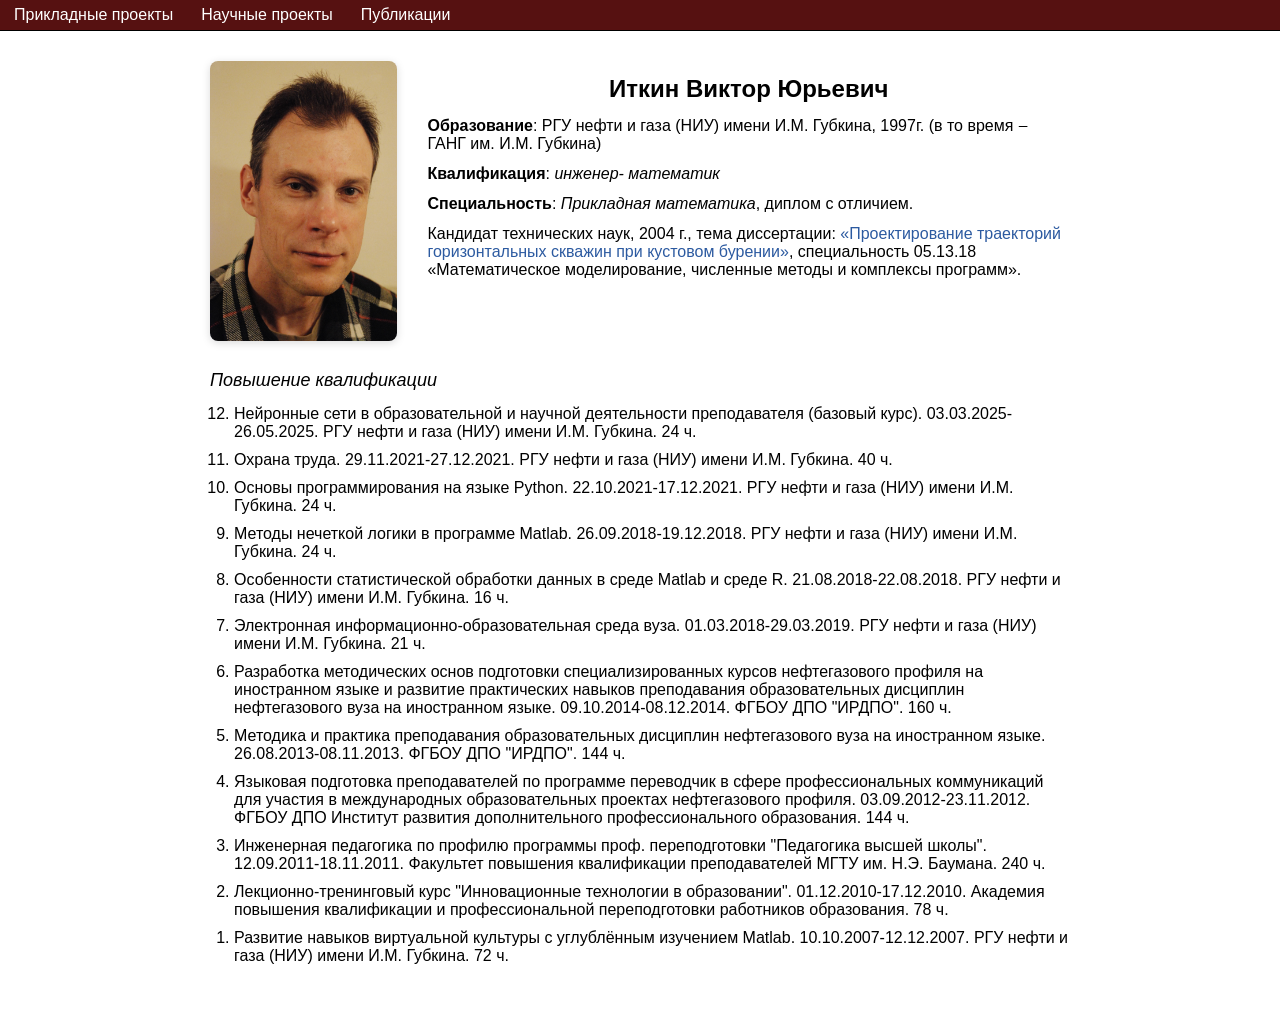
<file: index.html>
<!DOCTYPE html>
<html lang="ru">
<head>
  <meta charset="UTF-8">
  <meta name="viewport" content="width=device-width, initial-scale=1.0">
  <title>Иткин Виктор Юрьевич</title>
  <link rel="stylesheet" href="/site_style.css">
</head>
<body>
  
  <nav class="topbar" id="menu"></nav>
  <script type="module" src="/menu.js"></script>
    
  <div class="center_container">
    <img class="photo" src="/images/Иткин 2021.JPG" alt="Фото Виктора Иткина">

    <div>
      <h1>Иткин Виктор Юрьевич</h1>
      <p><b>Образование</b>:  РГУ  нефти  и  газа  (НИУ)  имени  И.М. 
        Губкина,  1997г.  (в  то  время  ‒  ГАНГ  им.  И.М.  Губкина)</p> 
        <p><b>Квалификация</b>:  <i>инженер- математик</i></p>
        <p><b>Специальность</b>:  <i>Прикладная математика</i>, диплом с отличием.</p>
        <p>Кандидат  технических  наук,  2004  г.,  тема  диссертации: 
        <a href="/source/Диссертация Иткин В.Ю. 15 05 2004.pdf" 
           target="_blank" rel="noopener noreferrer">
            «Проектирование  траекторий  горизонтальных  скважин при  кустовом  бурении»</a>,
            специальность  05.13.18 
        «Математическое  моделирование,  численные  методы  и 
        комплексы программ».</p>
    </div>
  </div>

  <div class="vertical_container">
    <h2>Повышение квалификации</h2>
    <ol class="publist" reversed>
        <li>Нейронные сети в образовательной и научной деятельности преподавателя (базовый курс). 03.03.2025-26.05.2025. 
            РГУ нефти и газа (НИУ) имени И.М. Губкина. 24 ч.</li>
        <li>Охрана труда. 29.11.2021-27.12.2021. РГУ нефти и газа (НИУ) имени И.М. Губкина. 40 ч.</li>
        <li>Основы программирования на языке Python. 22.10.2021-17.12.2021. РГУ нефти и газа (НИУ) имени И.М. Губкина. 24 ч.</li>   
        <li>Методы нечеткой логики в программе Matlab. 26.09.2018-19.12.2018. РГУ нефти и газа (НИУ) имени И.М. Губкина. 24 ч.</li>
        <li>Особенности статистической обработки данных в среде Matlab и среде R. 21.08.2018-22.08.2018. 
            РГУ нефти и газа (НИУ) имени И.М. Губкина. 16 ч.</li>
        <li>Электронная информационно-образовательная среда вуза. 01.03.2018-29.03.2019. 
            РГУ нефти и газа (НИУ) имени И.М. Губкина. 21 ч.</li>
        <li>Разработка методических основ подготовки специализированных курсов нефтегазового профиля на иностранном языке 
            и развитие практических навыков преподавания образовательных дисциплин нефтегазового вуза на иностранном языке. 
            09.10.2014-08.12.2014. ФГБОУ ДПО "ИРДПО". 160 ч.</li>
        <li>Методика и практика преподавания образовательных дисциплин нефтегазового вуза на иностранном языке. 
            26.08.2013-08.11.2013. ФГБОУ ДПО "ИРДПО". 144 ч.</li>
        <li>Языковая подготовка преподавателей по программе переводчик в сфере профессиональных коммуникаций для участия 
            в международных образовательных проектах нефтегазового профиля. 03.09.2012-23.11.2012. 
            ФГБОУ ДПО Институт развития дополнительного профессионального образования. 144 ч.</li>
        <li>Инженерная педагогика по профилю программы проф. переподготовки "Педагогика высшей школы". 
            12.09.2011-18.11.2011. Факультет повышения квалификации преподавателей МГТУ им. Н.Э. Баумана. 240 ч.</li>
        <li>Лекционно-тренинговый курс "Инновационные технологии в образовании". 01.12.2010-17.12.2010. 
            Академия повышения квалификации и профессиональной переподготовки работников образования. 78 ч.</li>
        <li>Развитие навыков виртуальной культуры с углублённым изучением Matlab. 10.10.2007-12.12.2007. 
            РГУ нефти и газа (НИУ) имени И.М. Губкина. 72 ч.</li>
    </ol>
  </div>
</body>
</html>
</file>
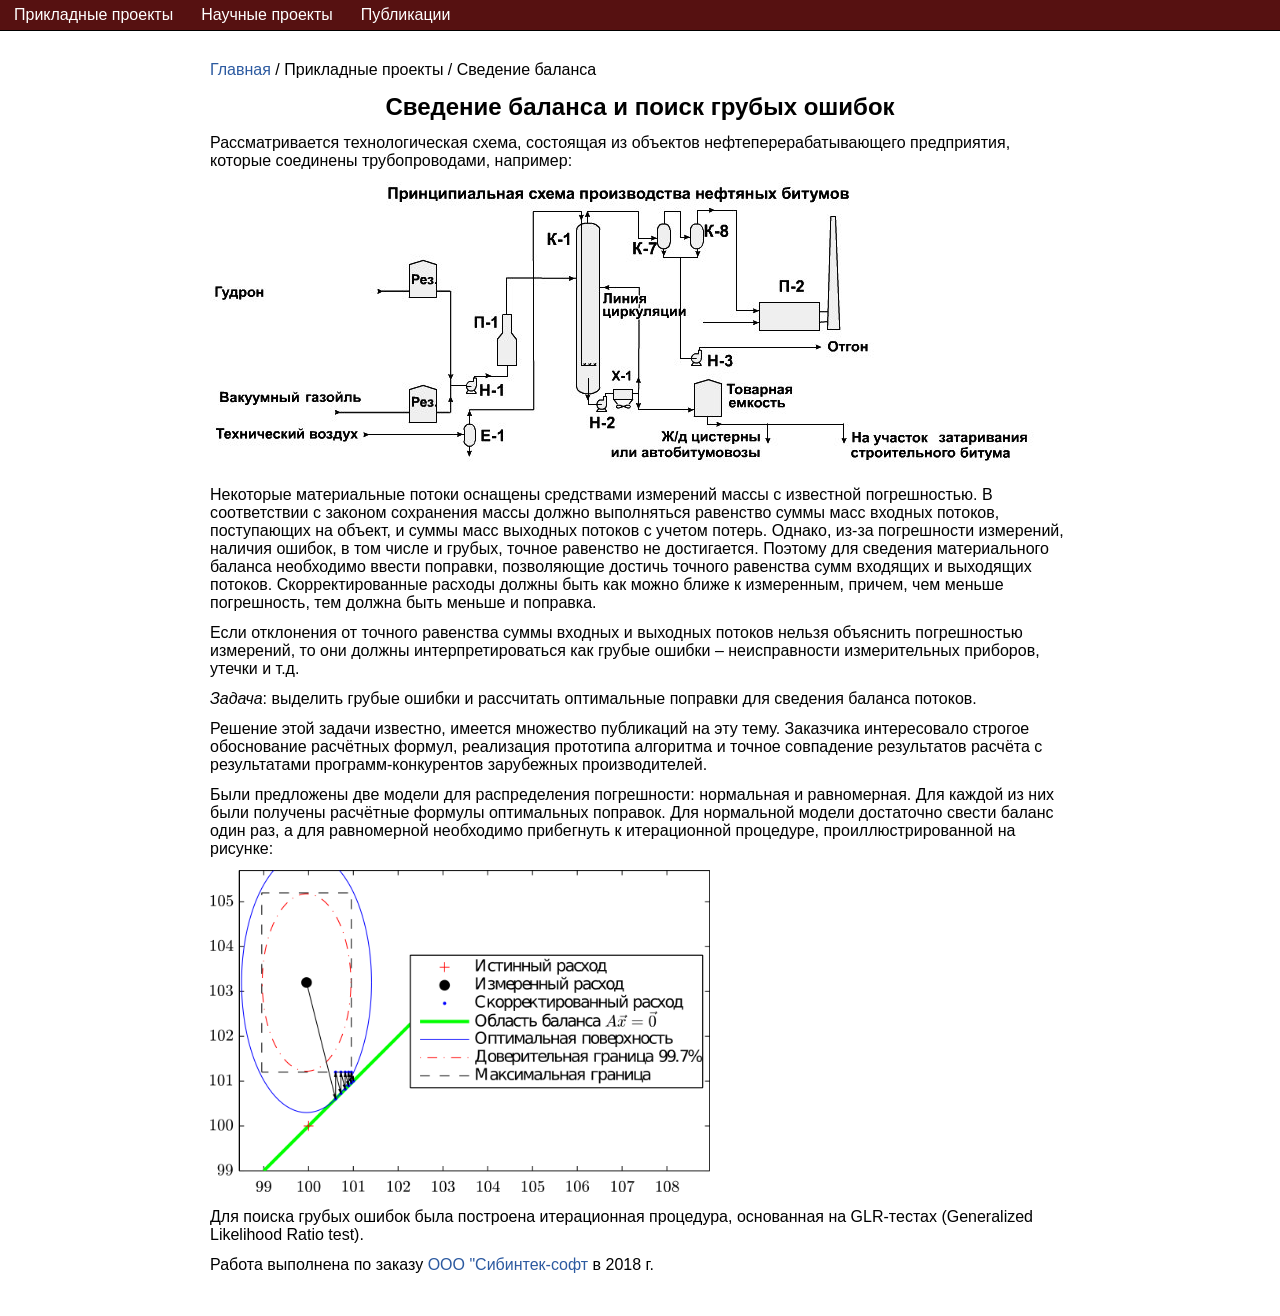
<file: site/balance.html>
<!DOCTYPE html>
<html lang="ru">
<head>
  <meta charset="UTF-8">
  <meta name="viewport" content="width=device-width, initial-scale=1.0">
  <title>Иткин Виктор Юрьевич</title>
  <link rel="stylesheet" href="/site_style.css">
</head>
<body>

  <nav class="topbar" id="menu"></nav>
  <script type="module" src="/menu.js"></script>

  <div class="center_container">
  <div>
    <a href="/index.html" class="site-name">Главная</a> / Прикладные проекты / Сведение баланса

    <h1>Сведение баланса и поиск грубых ошибок</h1>
    
    <p>Рассматривается технологическая схема, состоящая из объектов нефтеперерабатывающего предприятия, 
    которые соединены трубопроводами, например:</p>

    <img src="/images/Shema proizvodstva bituma.jpg" alt="Пример схемы потоков">

    <p>Некоторые материальные потоки оснащены средствами измерений массы с известной погрешностью.
    В соответствии с законом сохранения массы должно выполняться равенство суммы масс
    входных потоков, поступающих на объект, и суммы масс выходных потоков с учетом потерь.
    Однако, из-за погрешности измерений, наличия ошибок, в том числе и грубых, точное равенство не достигается. 
    Поэтому для сведения материального баланса необходимо ввести
    поправки, позволяющие достичь точного равенства сумм входящих и выходящих потоков.
    Скорректированные расходы должны быть как можно ближе к измеренным, причем, чем
    меньше погрешность, тем должна быть меньше и поправка.</p>

    <p>Если отклонения от точного равенства суммы входных и выходных потоков нельзя объяснить погрешностью измерений, 
    то они должны интерпретироваться как грубые ошибки – неисправности измерительных приборов, утечки и т.д.</p> 

    <p><i>Задача</i>: выделить грубые ошибки и рассчитать оптимальные поправки для сведения баланса потоков.</p>

    <p>Решение этой задачи известно, имеется множество публикаций на эту тему. Заказчика интересовало строгое обоснование 
        расчётных формул, реализация прототипа алгоритма и точное совпадение результатов расчёта с результатами 
        программ-конкурентов зарубежных производителей.</p>
    <p>Были предложены две модели для распределения погрешности: нормальная и равномерная. Для каждой из них 
        были получены расчётные формулы оптимальных поправок. Для нормальной модели достаточно свести баланс один раз, 
        а для равномерной необходимо прибегнуть к итерационной процедуре, проиллюстрированной на рисунке:</p>
    <img class="big_image" src="/images/fig_big_leak.png">
    <p>Для поиска грубых ошибок была построена итерационная процедура, основанная на GLR-тестах (Generalized
    Likelihood Ratio test).</p>
    <p>Работа выполнена по заказу <a href="https://sibintek-soft.ru/" target="_blank" rel="noopener noreferrer">
        ООО "Сибинтек-софт</a> в 2018 г.</p>
  </div>
  </div>
</body>
</html>
</file>
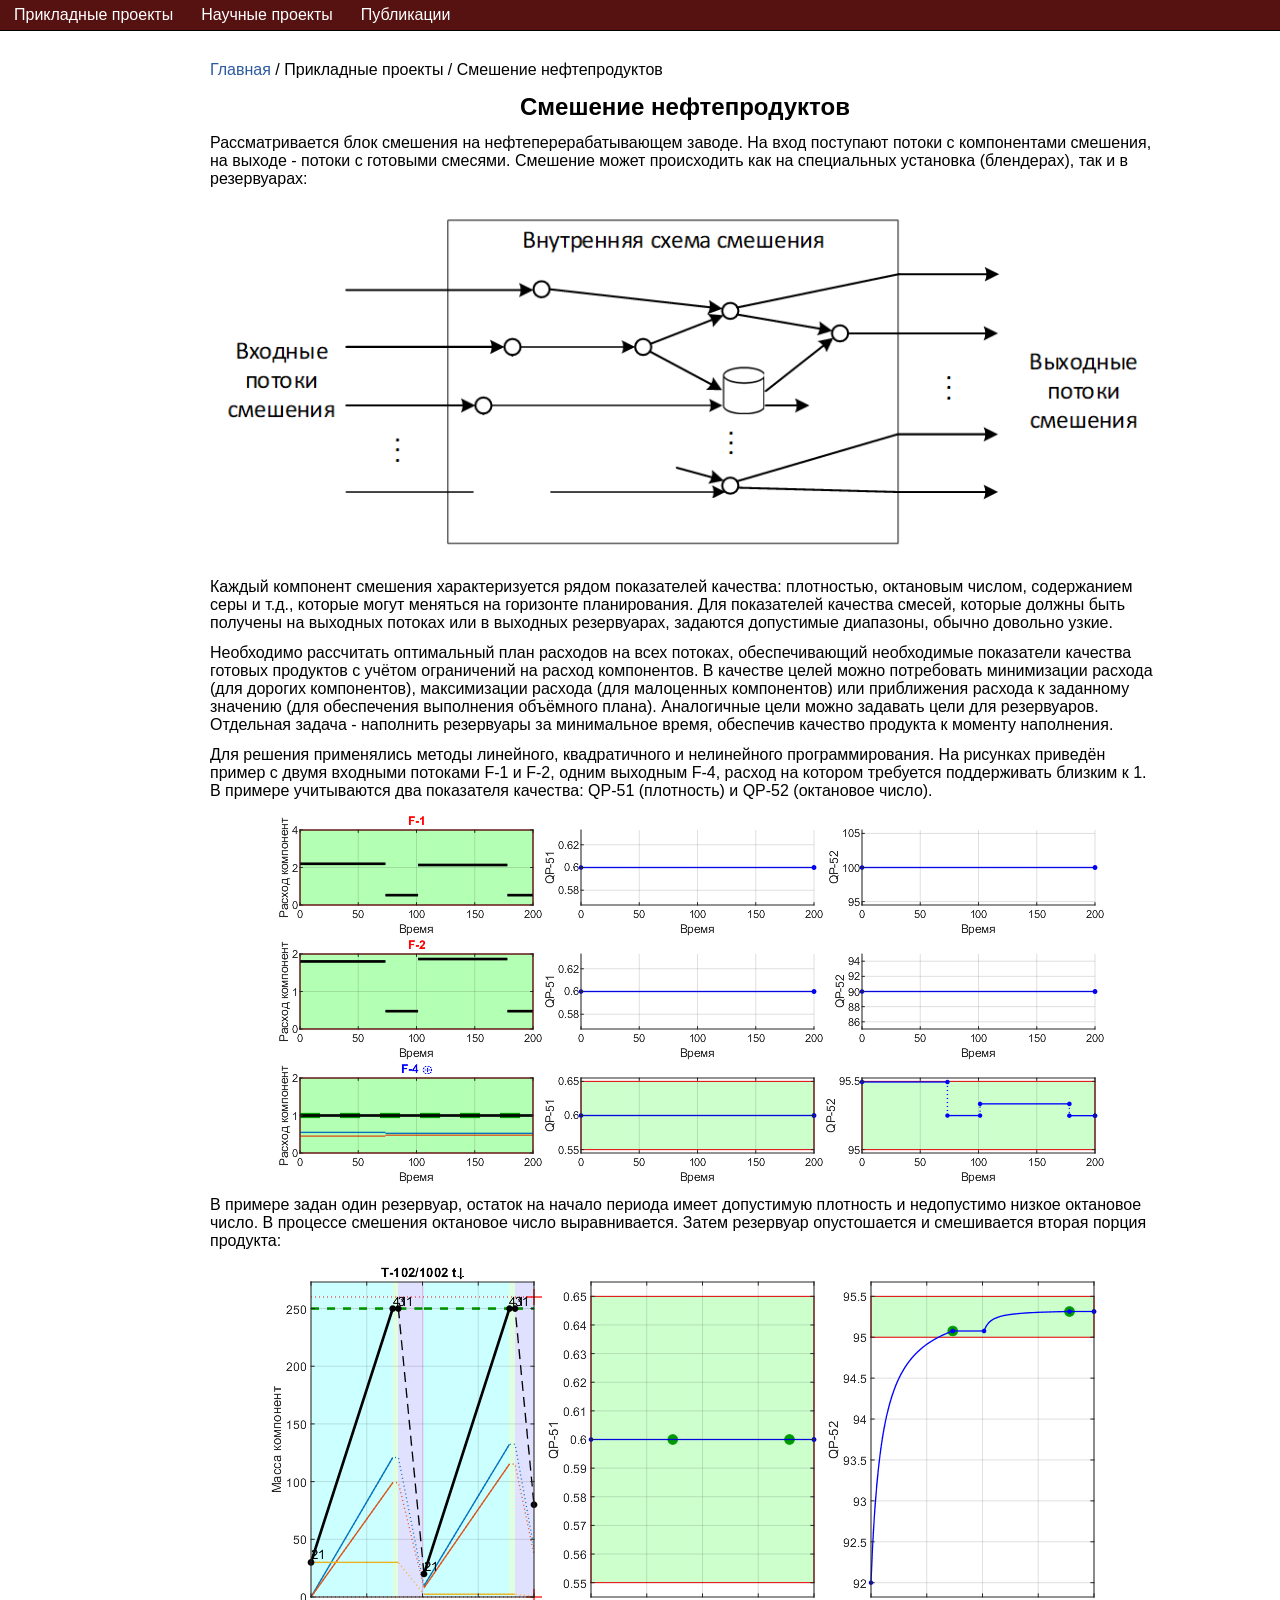
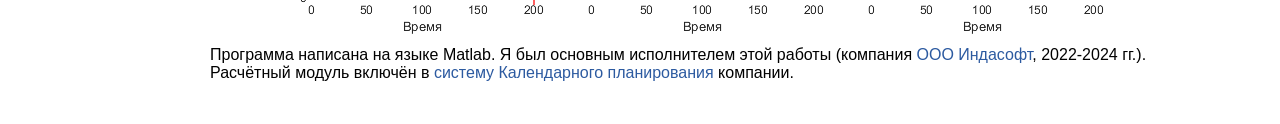
<file: site/blending_solver.html>
<!DOCTYPE html>
<html lang="ru">
<head>
  <meta charset="UTF-8">
  <meta name="viewport" content="width=device-width, initial-scale=1.0">
  <title>Иткин Виктор Юрьевич</title>
  <link rel="stylesheet" href="/site_style.css">
</head>
<body>

  <nav class="topbar" id="menu"></nav>
  <script type="module" src="/menu.js"></script>

  <div class="center_container">
  <div>
    <a href="/index.html" class="site-name">Главная</a> / Прикладные проекты / Смешение нефтепродуктов

    <h1>Смешение нефтепродуктов</h1>

    <p>Рассматривается блок смешения на нефтеперерабатывающем заводе. На вход поступают потоки с компонентами смешения,
        на выходе - потоки с готовыми смесями. Смешение может происходить как на специальных установка (блендерах), так и 
        в резервуарах:</p>
    <img class="image" src="/images/blending_scheme.png" alt="Схема смешения">
    <p>Каждый компонент смешения характеризуется рядом показателей качества: плотностью, октановым числом, 
        содержанием серы и т.д., которые могут меняться на горизонте планирования. 
        Для показателей качества смесей, которые должны быть получены на выходных потоках или 
        в выходных резервуарах, задаются допустимые диапазоны, обычно довольно узкие.</p>
    <p>Необходимо рассчитать оптимальный план расходов на всех потоках, обеспечивающий необходимые показатели качества 
        готовых продуктов с учётом ограничений на расход компонентов. В качестве целей можно потребовать минимизации 
        расхода (для дорогих компонентов), максимизации расхода (для малоценных компонентов) или приближения расхода к 
        заданному значению (для обеспечения выполнения объёмного плана). Аналогичные цели можно задавать цели для 
        резервуаров. Отдельная задача - наполнить резервуары за минимальное время, обеспечив качество продукта 
        к моменту наполнения.</p>
    <p>Для решения применялись методы линейного, квадратичного и нелинейного программирования. На рисунках приведён пример 
        с двумя входными потоками F-1 и F-2, одним выходным F-4, расход на котором требуется поддерживать близким к 1. 
        В примере учитываются два показателя качества: QP-51 (плотность) и QP-52 (октановое число).</p>
    <img class="image" src="/images/blending_flows.png" alt="Потоки смешения">    
    <p>В примере задан один резервуар, остаток на начало периода имеет допустимую плотность и недопустимо низкое 
        октановое число. В процессе смешения октановое число выравнивается. Затем резервуар опустошается и смешивается 
        вторая порция продукта:</p>
    <img class="image" src="/images/blending_tank.png" alt="Резервуар смешения">
    <p>Программа написана на языке Matlab. Я был основным исполнителем этой работы (компания 
        <a href="https://indusoft.ru" target="_blank" rel="noopener noreferrer">ООО Индасофт</a>, 2022-2024 гг.).
        Расчётный модуль включён в 
        <a href="https://indusoft.ru/products/prikladnye-tsifrovye-servisy-i-ds/tsifrovoy-servis-i-ds-ps-kalendarnoe-planirovanie/" 
        target="_blank" rel="noopener noreferrer">систему Календарного планирования</a> компании.</p>
    </div>
  </div>
  </div>
</body>
</html>
</file>
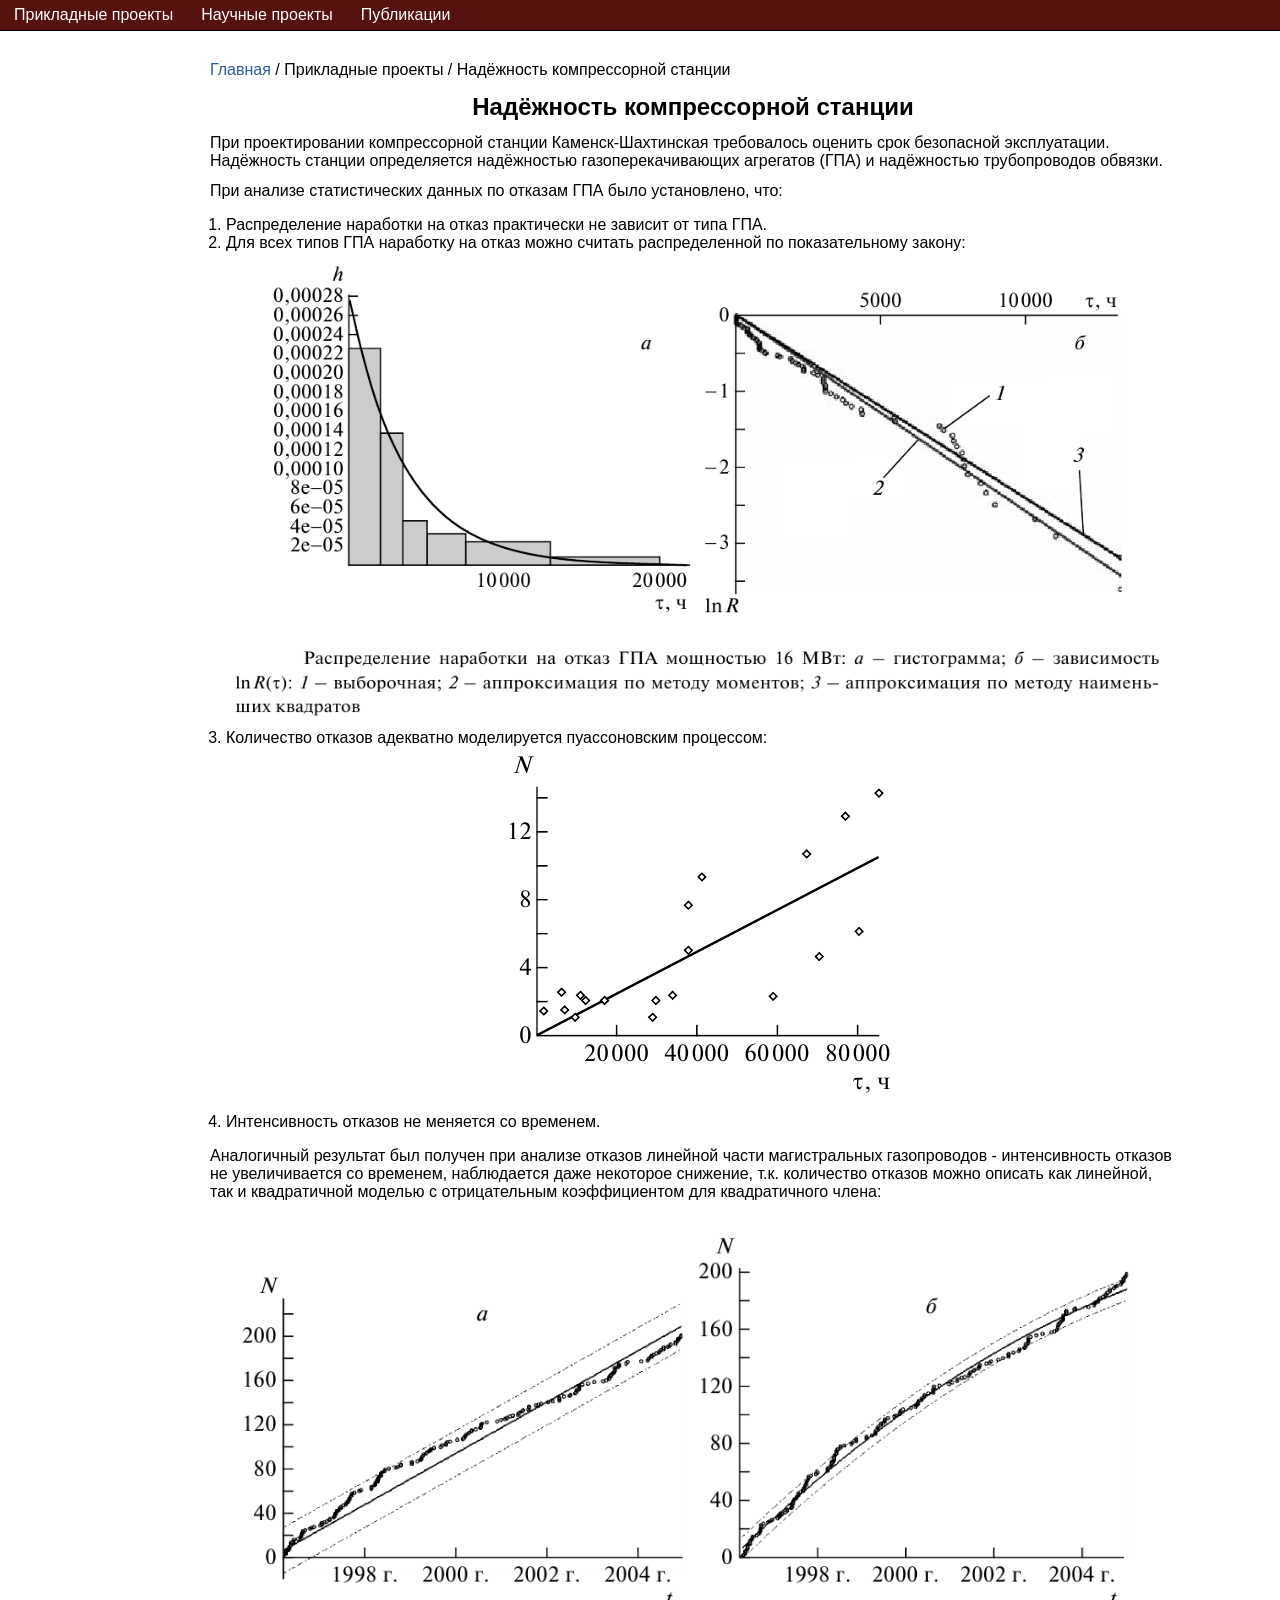
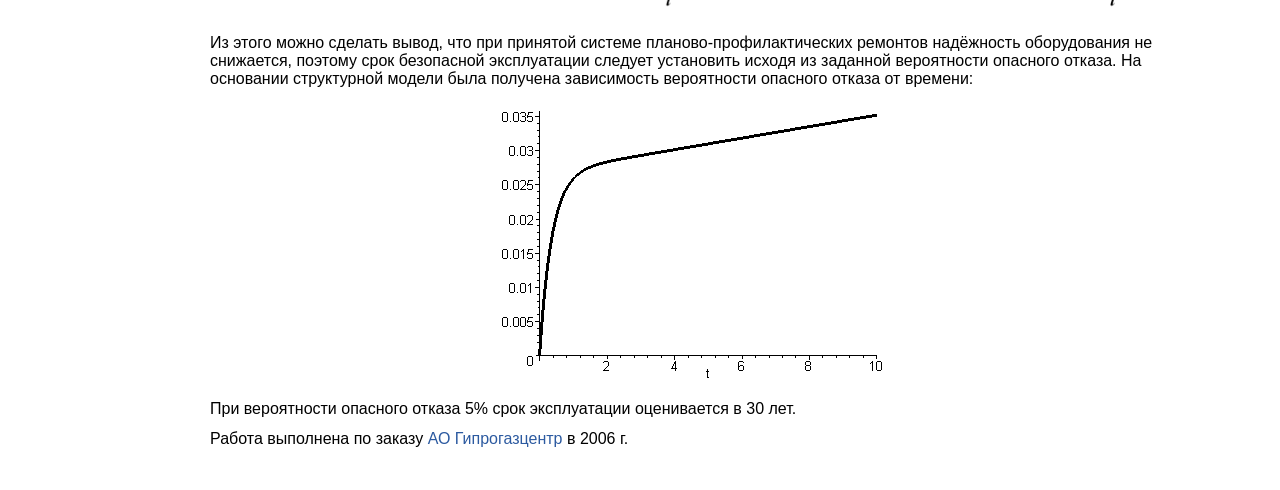
<file: site/compessor_station_reliability.html>
<!DOCTYPE html>
<html lang="ru">
<head>
  <meta charset="UTF-8">
  <meta name="viewport" content="width=device-width, initial-scale=1.0">
  <title>Иткин Виктор Юрьевич</title>
  <link rel="stylesheet" href="/site_style.css">
</head>
<body>

  <nav class="topbar" id="menu"></nav>
  <script type="module" src="/menu.js"></script>

  <div class="center_container">
  <div>
    <a href="/index.html" class="site-name">Главная</a> / Прикладные проекты / Надёжность компрессорной станции

    <h1>Надёжность компрессорной станции</h1>

    <p>При проектировании компрессорной станции Каменск-Шахтинская требовалось оценить срок безопасной эксплуатации. 
    Надёжность станции определяется надёжностью газоперекачивающих агрегатов (ГПА) и надёжностью трубопроводов обвязки.</p>

    <p>При анализе статистических данных по отказам ГПА было установлено, что:</p>

    <ol class="list">
        <li>Распределение наработки на отказ практически не зависит от типа ГПА.</li>

        <li>Для всех типов ГПА наработку на отказ можно считать распределенной по показательному закону:
            <img class="image" src="/images/gpa_hist.png" alt="Гистограмма наработки ГПА">
        </li>

        <li>Количество отказов адекватно моделируется пуассоновским процессом:
            <img class="image" src="/images/failures_number.png" alt="Количество отказов ГПА от времени">
        </li>
    
        <li>Интенсивность отказов не меняется со временем.</li>
    </ol>

    <p>Аналогичный результат был получен при анализе отказов линейной части магистральных газопроводов - 
    интенсивность отказов не увеличивается со временем, наблюдается даже некоторое снижение, т.к. количество отказов
    можно описать как линейной, так и квадратичной моделью с отрицательным коэффициентом для квадратичного члена:</p>
    <img class="image" src="/images/failures_number_tubes.png" alt="Количество отказов МГ от времени">

    <p>Из этого можно сделать вывод, что при принятой системе планово-профилактических ремонтов надёжность оборудования 
    не снижается, поэтому срок безопасной эксплуатации следует установить исходя из заданной вероятности опасного отказа.
    На основании структурной модели была получена зависимость вероятности опасного отказа от времени:</p>
    <img class="image" src="/images/cs_failure_probability.png" alt="Вероятность отказа КС от времени">

    <p>При вероятности опасного отказа 5% срок эксплуатации оценивается в 30 лет.</p>

    <p>Работа выполнена по заказу <a href="https://giprogazcentr.com" target="_blank" rel="noopener noreferrer">
        АО Гипрогазцентр</a> в 2006 г.</p>
  </div>
  </div>
</body>
</html>
</file>
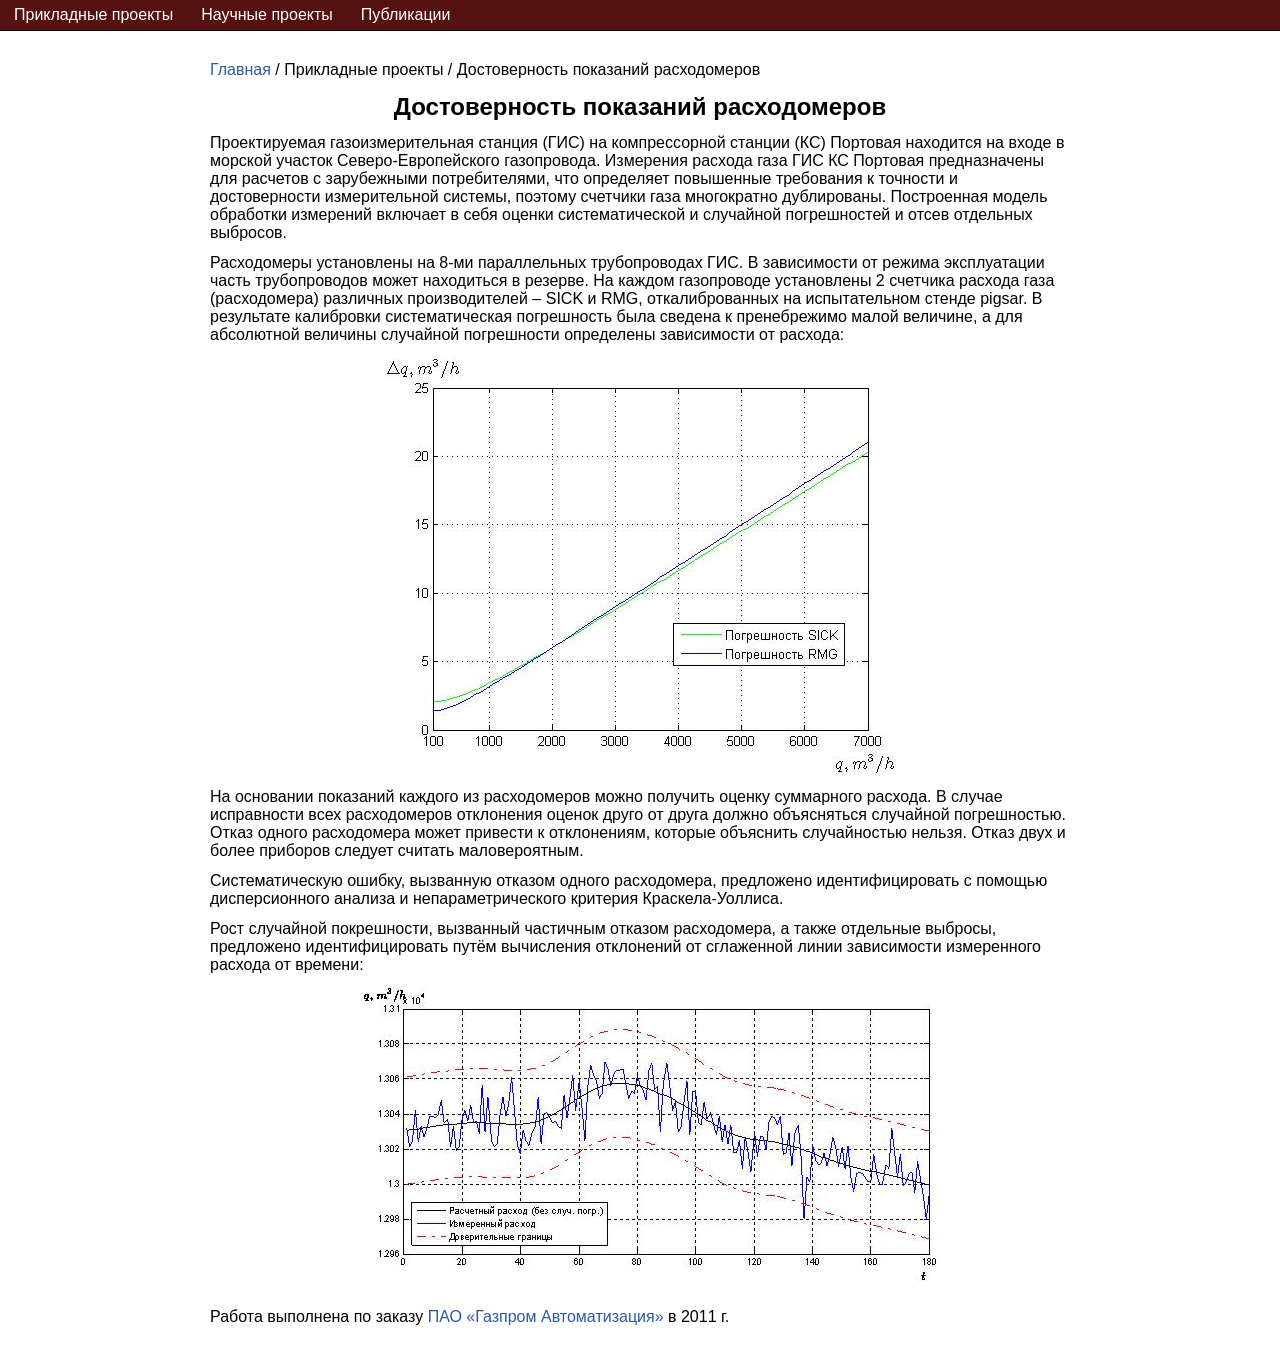
<file: site/flow_meter_reliability.html>
<!DOCTYPE html>
<html lang="ru">
<head>
  <meta charset="UTF-8">
  <meta name="viewport" content="width=device-width, initial-scale=1.0">
  <title>Иткин Виктор Юрьевич</title>
  <link rel="stylesheet" href="/site_style.css">
</head>
<body>

  <nav class="topbar" id="menu"></nav>
  <script type="module" src="/menu.js"></script>

  <div class="center_container">
  <div>
    <a href="/index.html" class="site-name">Главная</a> / Прикладные проекты / Достоверность показаний расходомеров

    <h1>Достоверность показаний расходомеров</h1>

    <p>Проектируемая газоизмерительная станция (ГИС) на компрессорной станции (КС) Портовая находится на входе 
        в морской участок Северо-Европейского газопровода. Измерения расхода газа ГИС КС Портовая предназначены 
        для расчетов с зарубежными потребителями, что определяет повышенные требования к точности и достоверности 
        измерительной системы, поэтому счетчики газа многократно дублированы. 
        Построенная модель обработки измерений включает в себя оценки систематической и случайной погрешностей 
        и отсев отдельных выбросов. </p>
    
    <p>Расходомеры установлены на 8-ми параллельных трубопроводах ГИС. В зависимости от режима эксплуатации часть
         трубопроводов может находиться в резерве. На каждом газопроводе установлены 2 счетчика расхода газа (расходомера)
          различных производителей – SICK  и RMG, откалиброванных на испытательном стенде pigsar. 
          В результате калибровки  систематическая погрешность была сведена к пренебрежимо малой величине, 
          а для абсолютной величины случайной погрешности определены зависимости от расхода:</p>
    <img class="image" src="/images/flow_tolerance.png" alt="Погрешность расходомеров">

    <p>На основании показаний каждого из расходомеров можно получить оценку суммарного расхода. В случае исправности всех
        расходомеров отклонения оценок друго от друга должно объясняться случайной погрешностью. 
        Отказ одного расходомера может привести к отклонениям, которые объяснить случайностью нельзя. Отказ двух и более приборов
        следует считать маловероятным.
    </p>
    <p>Систематическую ошибку, вызванную отказом одного расходомера, предложено идентифицировать с помощью дисперсионного анализа
        и непараметрического критерия Краскела-Уоллиса.
    </p>
    <p>Рост случайной покрешности, вызванный частичным отказом расходомера, а также отдельные выбросы, предложено 
        идентифицировать путём вычисления отклонений от сглаженной линии зависимости измеренного расхода от времени:</p>
    <img class="image" src="/images/flow_smoothing.png" alt="Сглаженный расход">
    
    <p>Работа выполнена по заказу <a href="https://gazprom-auto.ru" target="_blank" rel="noopener noreferrer">
        ПАО «Газпром Автоматизация»</a> в 2011 г.</p>

  </div>
  </div>
</body>
</html>
</file>
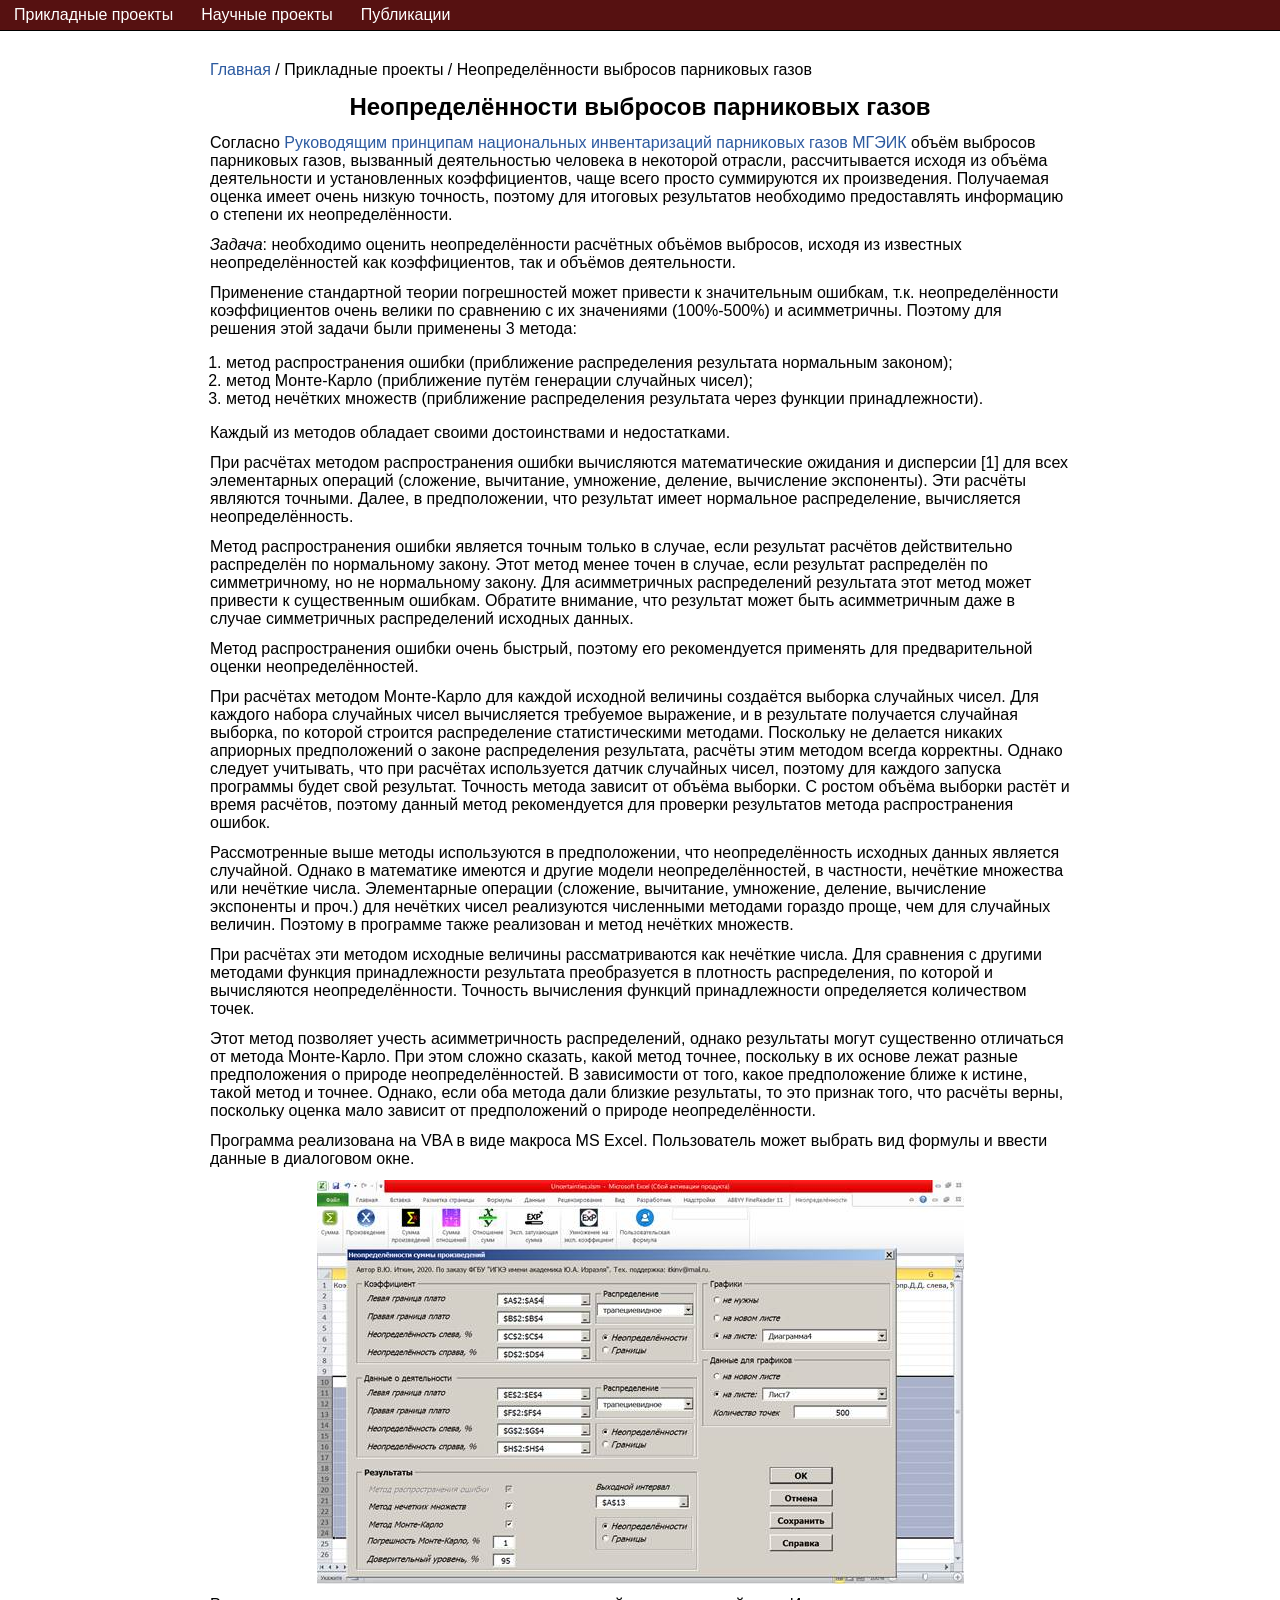
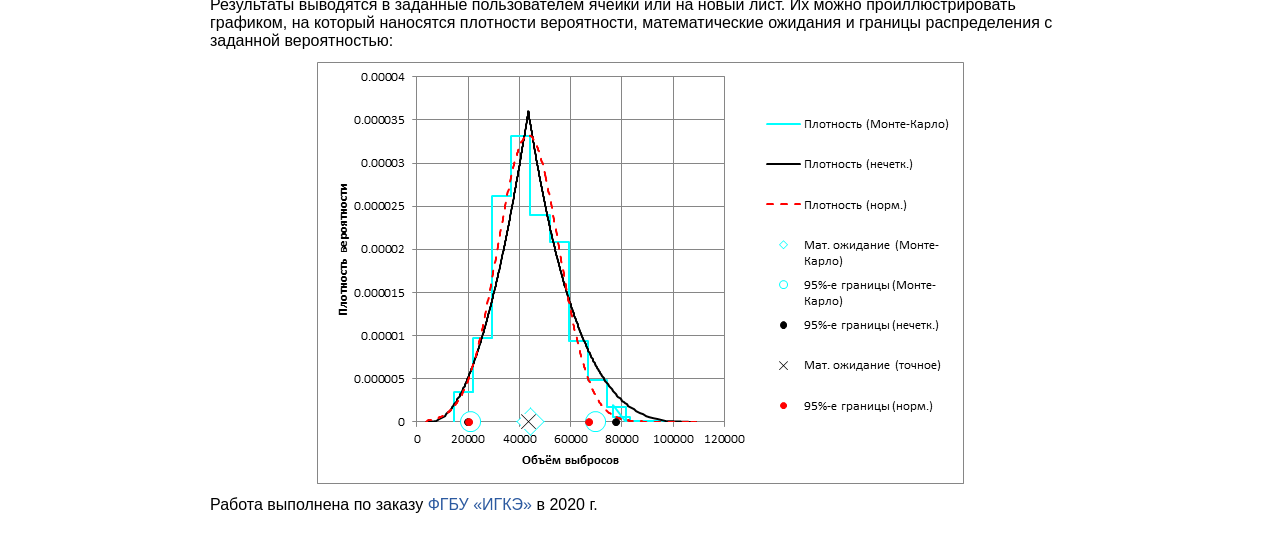
<file: site/gas_emission_uncertainties.html>
<!DOCTYPE html>
<html lang="ru">
<head>
  <meta charset="UTF-8">
  <meta name="viewport" content="width=device-width, initial-scale=1.0">
  <title>Иткин Виктор Юрьевич</title>
  <link rel="stylesheet" href="/site_style.css">
</head>
<body>

  <nav class="topbar" id="menu"></nav>
  <script type="module" src="/menu.js"></script>

  <div class="center_container">
  <div>
    <a href="/index.html" class="site-name">Главная</a> / Прикладные проекты / Неопределённости выбросов парниковых газов

    <h1>Неопределённости выбросов парниковых газов</h1>

    <p>Согласно <a href="https://www.ipcc-nggip.iges.or.jp/public/2006gl/russian/index.html" 
        target="_blank" rel="noopener noreferrer">Руководящим принципам национальных инвентаризаций парниковых газов МГЭИК</a>
        объём выбросов парниковых газов, вызванный деятельностью человека в некоторой отрасли, рассчитывается исходя из объёма 
        деятельности и установленных коэффициентов, чаще всего просто суммируются их произведения. Получаемая оценка имеет 
        очень низкую точность, поэтому для итоговых результатов необходимо предоставлять информацию о степени их 
        неопределённости.</p>
    <p><i>Задача</i>: необходимо оценить неопределённости расчётных объёмов выбросов, исходя из известных неопределённостей 
        как коэффициентов, так и объёмов деятельности. </p>
    <p>Применение стандартной теории погрешностей может привести к значительным ошибкам, т.к. неопределённости 
        коэффициентов очень велики по сравнению с их значениями (100%-500%) и асимметричны. Поэтому для решения этой 
        задачи были применены 3 метода:</p>
    <ol class="list">
      <li>метод распространения ошибки (приближение распределения результата нормальным законом);</li>
      <li>метод Монте-Карло (приближение путём генерации случайных чисел);</li>
      <li>метод нечётких множеств (приближение распределения результата через функции принадлежности).</li>
    </ol>
    <p>Каждый из методов обладает своими достоинствами и недостатками.</p>       
    <p>При расчётах методом распространения ошибки вычисляются математические ожидания и дисперсии [1] для всех элементарных
    операций (сложение, вычитание, умножение, деление, вычисление экспоненты). Эти расчёты являются точными. Далее,
    в предположении, что результат имеет нормальное распределение, вычисляется неопределённость.</p>
    <p>Метод распространения ошибки является точным только в случае, если результат расчётов действительно распределён по
    нормальному закону. Этот метод менее точен в случае, если результат распределён по симметричному, но не нормальному
    закону. Для асимметричных распределений результата этот метод может привести к существенным ошибкам. Обратите внимание,
    что результат может быть асимметричным даже в случае симметричных распределений исходных данных.</p>
    <p>Метод распространения ошибки очень быстрый, поэтому его рекомендуется применять для предварительной оценки
    неопределённостей.</p>        
    <p>При расчётах методом Монте-Карло для каждой исходной величины создаётся выборка случайных чисел. Для каждого набора 
    случайных чисел вычисляется требуемое выражение, и в результате получается случайная выборка, по которой строится 
    распределение статистическими методами. Поскольку не делается никаких априорных предположений о законе распределения 
    результата, расчёты этим методом всегда корректны. Однако следует учитывать, что при расчётах используется датчик 
    случайных чисел, поэтому для каждого запуска программы будет свой результат. Точность метода зависит от объёма выборки. 
    С ростом объёма выборки растёт и время расчётов, поэтому данный метод рекомендуется для проверки результатов метода 
    распространения ошибок.</p>
    <p>Рассмотренные выше методы используются в предположении, что неопределённость исходных данных является случайной. 
    Однако в математике имеются и другие модели неопределённостей, в частности, нечёткие множества или нечёткие числа. 
    Элементарные операции (сложение, вычитание, умножение, деление, вычисление экспоненты и проч.) для нечётких чисел 
    реализуются численными методами гораздо проще, чем для случайных величин. Поэтому в программе также реализован и 
    метод нечётких множеств.</p>
    <p>При расчётах эти методом исходные величины рассматриваются как нечёткие числа. Для сравнения с другими методами 
    функция принадлежности результата преобразуется в плотность распределения, по которой и вычисляются неопределённости. 
    Точность вычисления функций принадлежности определяется количеством точек.</p>
    <p>Этот метод позволяет учесть асимметричность распределений, однако результаты могут существенно отличаться от 
    метода Монте-Карло. При этом сложно сказать, какой метод точнее, поскольку в их основе лежат разные предположения о 
    природе неопределённостей. В зависимости от того, какое предположение ближе к истине, такой метод и точнее. Однако, 
    если оба метода дали близкие результаты, то это признак того, что расчёты верны, поскольку оценка мало зависит от 
    предположений о природе неопределённости.</p>
    
    <p>Программа реализована на VBA в виде макроса MS Excel. Пользователь может выбрать вид формулы и ввести данные 
    в диалоговом окне.</p>
    <img class="image" src="/images/uncert_dialog.jpg" alt="Диалоговое окно">

    <p>Результаты выводятся в заданные пользователем ячейки или на новый лист. Их можно проиллюстрировать графиком, 
    на который наносятся плотности вероятности, математические ожидания и границы распределения с заданной вероятностью:</p>
    <img class="image" src="/images/uncert_plots.png" alt="Графики неопределённостей">

    <p>Работа выполнена по заказу <a href="http://www.igce.ru/" target="_blank" rel="noopener noreferrer">
      ФГБУ «ИГКЭ»</a> в 2020 г.</p>
  </div>
  </div>
</body>
</html>
</file>
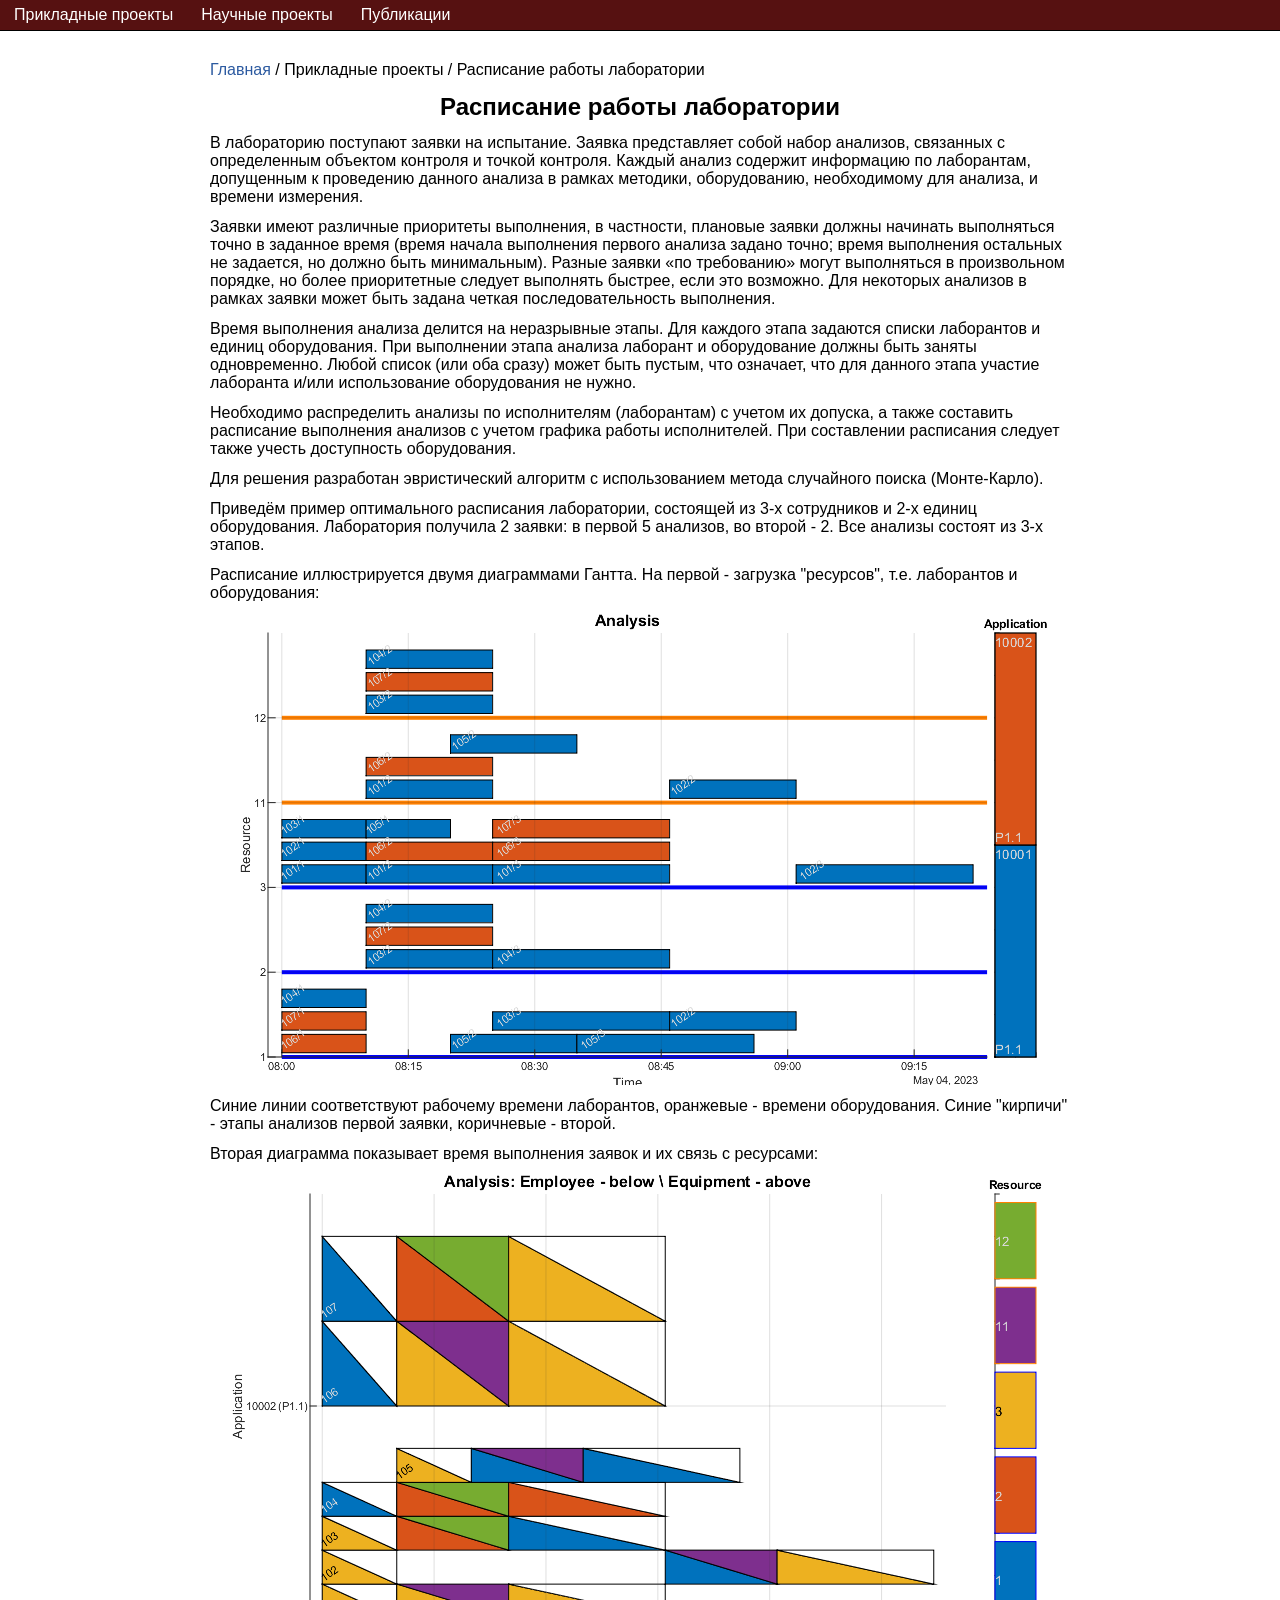
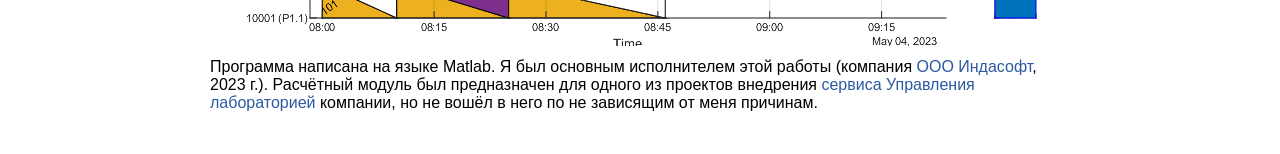
<file: site/lab_scheduling_solver.html>
<!DOCTYPE html>
<html lang="ru">
<head>
  <meta charset="UTF-8">
  <meta name="viewport" content="width=device-width, initial-scale=1.0">
  <title>Иткин Виктор Юрьевич</title>
  <link rel="stylesheet" href="/site_style.css">
</head>
<body>

  <nav class="topbar" id="menu"></nav>
  <script type="module" src="/menu.js"></script>

  <div class="center_container">
  <div>
    <a href="/index.html" class="site-name">Главная</a> / Прикладные проекты / Расписание работы лаборатории

    <h1>Расписание работы лаборатории</h1>

    <p>В лабораторию поступают заявки на испытание. Заявка представляет собой набор анализов, связанных с определенным 
        объектом контроля и точкой контроля. Каждый анализ содержит информацию по лаборантам, допущенным к проведению 
        данного анализа в рамках методики, оборудованию, необходимому для анализа, и времени измерения.</p>
    <p>Заявки имеют различные приоритеты выполнения, в частности, плановые заявки должны начинать выполняться точно 
        в заданное время (время начала выполнения первого анализа задано точно; время выполнения остальных не задается, 
        но должно быть минимальным). Разные заявки «по требованию» могут выполняться в произвольном порядке, 
        но более приоритетные следует выполнять быстрее, если это возможно. Для некоторых анализов в рамках заявки может 
        быть задана четкая последовательность выполнения.</p>
    <p>Время выполнения анализа делится на неразрывные этапы. Для каждого этапа задаются списки лаборантов и единиц 
        оборудования. При выполнении этапа анализа лаборант и оборудование должны быть заняты одновременно. 
        Любой список (или оба сразу) может быть пустым, что означает, что для данного этапа участие лаборанта и/или 
        использование оборудования не нужно.</p> 
    <p>Необходимо распределить анализы по исполнителям (лаборантам) с учетом их допуска, а также составить расписание 
        выполнения анализов с учетом графика работы исполнителей. При составлении расписания следует также учесть 
        доступность оборудования.</p>
    <p>Для решения разработан эвристический алгоритм с использованием метода случайного поиска (Монте-Карло).</p>
    <p>Приведём пример оптимального расписания лаборатории, состоящей из 3-х сотрудников и 2-х единиц оборудования. 
        Лаборатория получила 2 заявки: в первой 5 анализов, во второй - 2. Все анализы состоят из 3-х этапов.</p>
    <p>Расписание иллюстрируется двумя диаграммами Гантта. На первой - загрузка "ресурсов", т.е. лаборантов и оборудования:</p>
    <img class="image" src="/images/lab_schedule_resource.png" alt="Диаграмма Гантта для ресурсов">
    <p>Синие линии соответствуют рабочему времени лаборантов, оранжевые - времени оборудования. Синие "кирпичи" - этапы 
        анализов первой заявки, коричневые - второй.</p>
    <p>Вторая диаграмма показывает время выполнения заявок и их связь с ресурсами:</p>
    <img class="image" src="/images/lab_schedule_applications.png" alt="Диаграмма Гантта для заявок">
    <p>Программа написана на языке Matlab. Я был основным исполнителем этой работы (компания 
        <a href="https://indusoft.ru" target="_blank" rel="noopener noreferrer">ООО Индасофт</a>, 2023 г.).
        Расчётный модуль был предназначен для одного из проектов внедрения 
        <a href="https://indusoft.ru/products/prikladnye-tsifrovye-servisy-i-ds/tsifrovoy-servis-i-ds-lds-upravlenie-laboratoriey-kontrol-kachestva/" 
        target="_blank" rel="noopener noreferrer">сервиса Управления лабораторией</a> компании, но не вошёл в него по 
        не зависящим от меня причинам.</p>
  </div>
  </div>
</body>
</html>
</file>
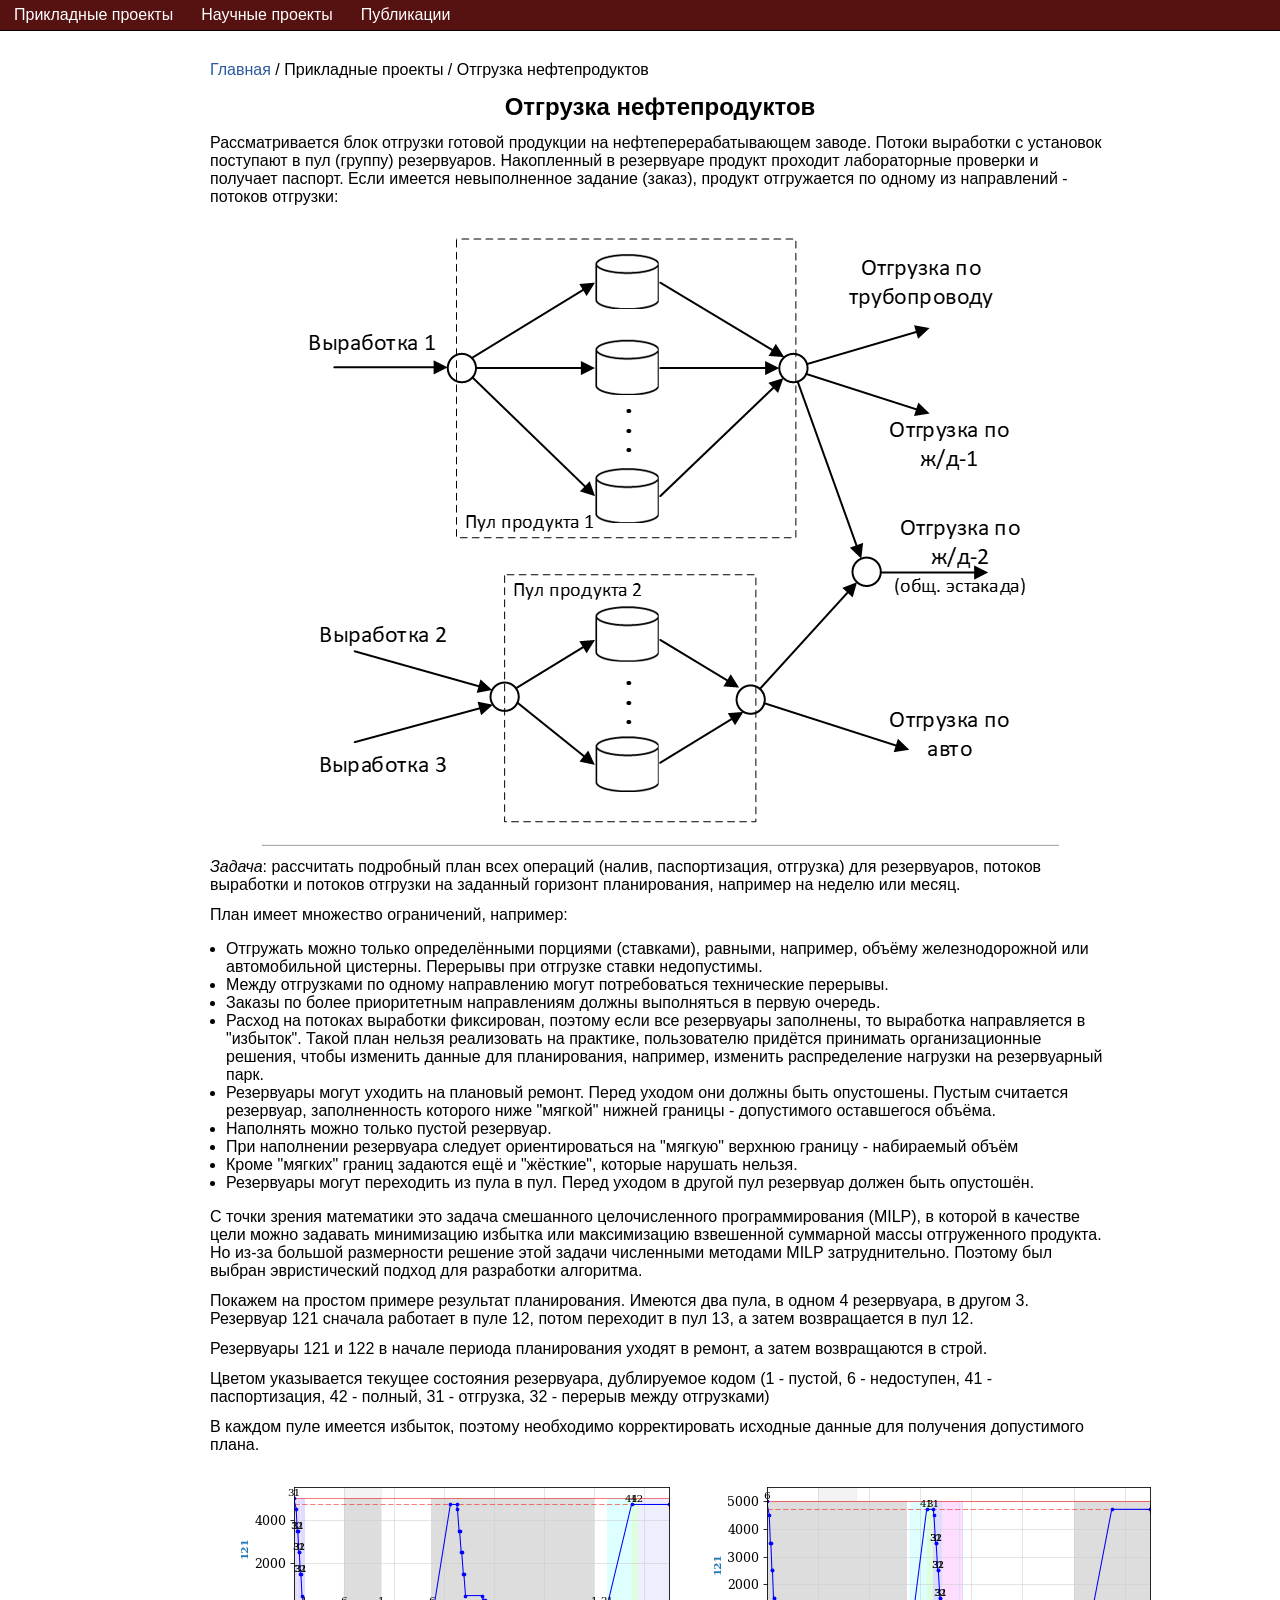
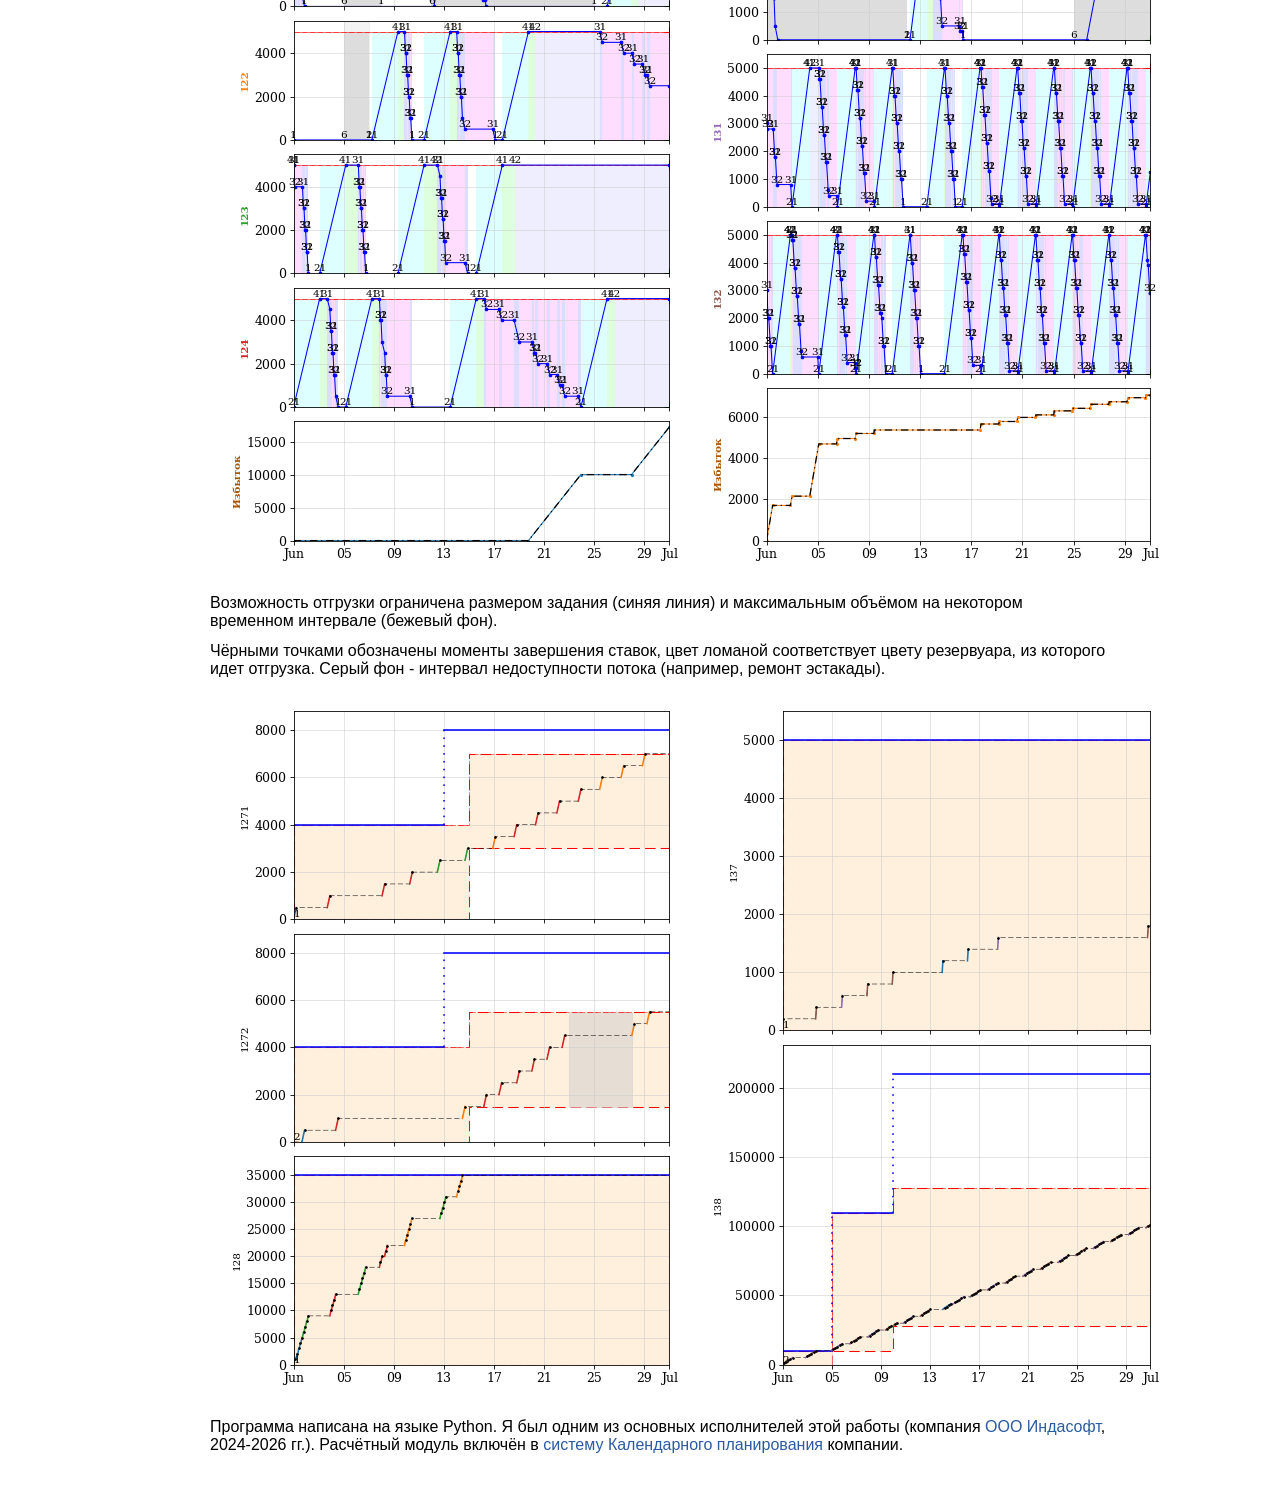
<file: site/shipment_solver.html>
<!DOCTYPE html>
<html lang="ru">
<head>
  <meta charset="UTF-8">
  <meta name="viewport" content="width=device-width, initial-scale=1.0">
  <title>Иткин Виктор Юрьевич</title>
  <link rel="stylesheet" href="/site_style.css">
</head>
<body>

  <nav class="topbar" id="menu"></nav>
  <script type="module" src="/menu.js"></script>

  <div class="center_container">
  <div>
    <a href="/index.html" class="site-name">Главная</a> / Прикладные проекты / Отгрузка нефтепродуктов

    <h1>Отгрузка нефтепродуктов</h1>

    <p>Рассматривается блок отгрузки готовой продукции на нефтеперерабатывающем заводе. 
        Потоки выработки с установок поступают в пул (группу) резервуаров. Накопленный в резервуаре продукт проходит 
        лабораторные проверки и получает паспорт. Если имеется невыполненное задание (заказ), продукт отгружается по одному из
        направлений - потоков отгрузки: 
    </p>
    <img class="image" src="/images/shipment_scheme.png" alt="Схема блока отгрузки">
    <p><i>Задача</i>: рассчитать подробный план всех операций (налив, паспортизация, отгрузка) для резервуаров, потоков
    выработки и потоков отгрузки на заданный горизонт планирования, например на неделю или месяц.</p>
    <p>План имеет множество ограничений, например:</p>
    <ul class="list">
        <li>Отгружать можно только определёнными порциями (ставками), равными, например, объёму железнодорожной или 
            автомобильной цистерны. Перерывы при отгрузке ставки недопустимы.</li>
        <li>Между отгрузками по одному направлению могут потребоваться технические перерывы.</li>
        <li>Заказы по более приоритетным направлениям должны выполняться в первую очередь.</li>
        <li>Расход на потоках выработки фиксирован, поэтому если все резервуары заполнены, то выработка направляется в 
            "избыток". Такой план нельзя реализовать на практике, пользователю придётся принимать организационные решения,
            чтобы изменить данные для планирования, например, изменить распределение нагрузки на резервуарный парк.
        </li>
        <li>Резервуары могут уходить на плановый ремонт. Перед уходом они должны быть опустошены. Пустым считается 
            резервуар, заполненность которого ниже "мягкой" нижней границы - допустимого оставшегося объёма.</li>
        <li>Наполнять можно только пустой резервуар.</li>
        <li>При наполнении резервуара следует ориентироваться на "мягкую" верхнюю границу - набираемый объём</li>
        <li>Кроме "мягких" границ задаются ещё и "жёсткие", которые нарушать нельзя.</li>
        <li>Резервуары могут переходить из пула в пул. Перед уходом в другой пул резервуар должен быть опустошён.</li>
    </ul>    
    
    <p>С точки зрения математики это задача смешанного целочисленного программирования (MILP), в которой в качестве цели 
        можно задавать минимизацию избытка или максимизацию взвешенной суммарной массы отгруженного продукта. Но из-за большой 
        размерности решение этой задачи численными методами MILP затруднительно. Поэтому был выбран эвристический подход 
        для разработки алгоритма.</p>
    <p>Покажем на простом примере результат планирования. Имеются два пула, в одном 4 резервуара, в другом 3. 
        Резервуар 121 сначала работает в пуле 12, потом переходит в пул 13, а затем возвращается в пул 12.</p>
    <p>Резервуары 121 и 122 в начале периода планирования уходят в ремонт, а затем возвращаются в строй.</p>
    <p>Цветом указывается текущее состояния резервуара, дублируемое кодом (1 - пустой, 6 - недоступен, 
        41 - паспортизация, 42 - полный, 31 - отгрузка, 32 - перерыв между отгрузками)</p>
    <p>В каждом пуле имеется избыток, поэтому необходимо корректировать исходные данные для получения допустимого плана.</p>
    <div class="center_container">
        <img class="image" src="/images/Пул_12__резервуары.png" alt="Пул 12 резервуары">
        <img class="image" src="/images/Пул_13__резервуары.png" alt="Пул 13 резервуары">
    </div>
    
    <p>Возможность отгрузки ограничена размером задания (синяя линия) и максимальным объёмом на некотором 
        временном интервале (бежевый фон). </p>
    <p>Чёрными точками обозначены моменты завершения ставок, цвет ломаной соответствует цвету резервуара, 
        из которого идет отгрузка. Серый фон - интервал недоступности потока (например, ремонт эстакады).</p>
    <div class="center_container">
        <img class="image" src="/images/Пул_12__потоки_отгрузки.png" alt="Пул 12 потоки отгрузки">
        <img class="image" src="/images/Пул_13__потоки_отгрузки.png" alt="Пул 13 потоки отгрузки">
    </div>

    <p>Программа написана на языке Python. Я был одним из основных исполнителей этой работы (компания 
        <a href="https://indusoft.ru" target="_blank" rel="noopener noreferrer">ООО Индасофт</a>, 2024-2026 гг.).
        Расчётный модуль включён в 
        <a href="https://indusoft.ru/products/prikladnye-tsifrovye-servisy-i-ds/tsifrovoy-servis-i-ds-ps-kalendarnoe-planirovanie/" 
        target="_blank" rel="noopener noreferrer">систему Календарного планирования</a> компании.</p>
    </div>
  </div>
</body>
</html>
</file>
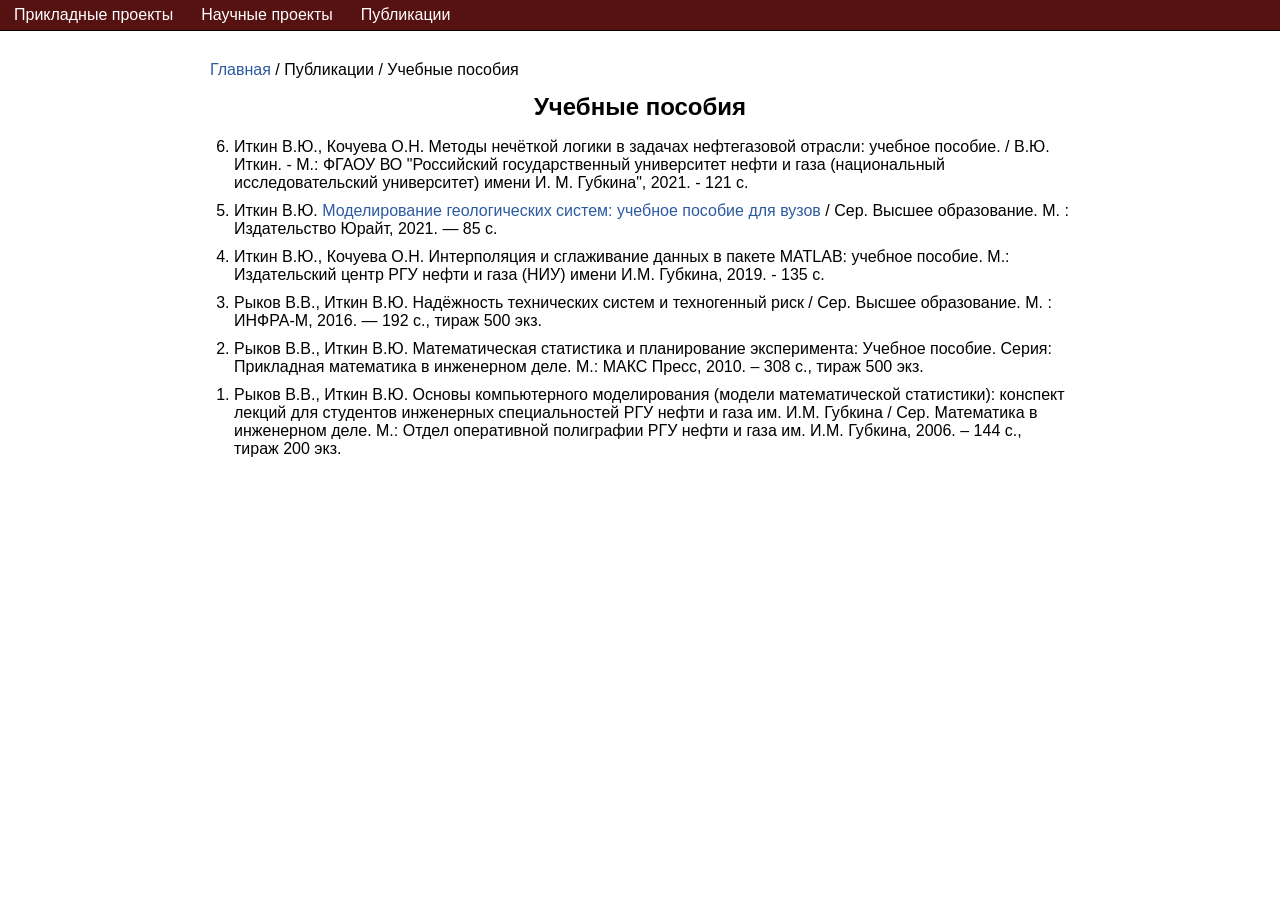
<file: site/textbooks.html>
<!DOCTYPE html>
<html lang="ru">
<head>
  <meta charset="UTF-8">
  <meta name="viewport" content="width=device-width, initial-scale=1.0">
  <title>Иткин Виктор Юрьевич</title>
  <link rel="stylesheet" href="/site_style.css">
</head>
<body>

  <nav class="topbar" id="menu"></nav>
  <script type="module" src="/menu.js"></script>

  <div class="center_container">
  <div>
    <a href="/index.html" class="site-name">Главная</a> / Публикации / Учебные пособия

    <h1>Учебные пособия</h1>

    <ol class="publist" reversed>
        
        <li>Иткин В.Ю., Кочуева О.Н. Методы нечёткой логики в задачах нефтегазовой отрасли: учебное пособие. 
            / В.Ю. Иткин. - M.: ФГАОУ ВО "Российский государственный университет нефти и газа 
            (национальный исследовательский университет) имени И. М. Губкина", 2021. - 121 c.</li>
        <li>Иткин В.Ю. <a href="https://urait.ru/bcode/484926" target="_blank" rel="noopener noreferrer">
            Моделирование геологических систем: учебное пособие для вузов</a> / Сер. Высшее образование. 
            М. : Издательство Юрайт, 2021. — 85 с.</li>
        <li>Иткин В.Ю., Кочуева О.Н. Интерполяция и сглаживание данных в пакете MATLAB: учебное пособие. 
            М.: Издательский центр РГУ нефти и газа (НИУ) имени И.М. Губкина, 2019. - 135 с.</li>
        <li>Рыков В.В., Иткин В.Ю. Надёжность технических систем и техногенный риск / Сер. Высшее образование. 
            М. : ИНФРА-М, 2016. — 192 с., тираж 500 экз.</li>
        <li>Рыков В.В., Иткин В.Ю. Математическая статистика и планирование эксперимента: 
            Учебное пособие. Серия: Прикладная математика в инженерном деле. 
            М.: МАКС Пресс, 2010. – 308 с., тираж 500 экз.</li>
        <li>Рыков В.В., Иткин В.Ю. Основы компьютерного моделирования (модели математической статистики): 
            конспект лекций для студентов инженерных специальностей РГУ нефти и газа им. И.М. Губкина / 
            Сер. Математика в инженерном деле. М.: Отдел оперативной полиграфии РГУ нефти и газа им. И.М. Губкина,
             2006. – 144 с., тираж 200 экз.</li>

    </ol>

  </div>
  </div>

</body>
</html>
</file>
<file: site_style.css>
/* Сброс отступов */
* { margin: 0; padding: 0; box-sizing: border-box; }

body {
  font-family: Arial, Helvetica, sans-serif;
  background: #ffffff;
}

/* Полоса меню сверху */
.topbar {
  background: #561111;
  border-bottom: 1px solid #000;
}

/* Пункты меню в один ряд */
.topmenu {
  list-style: none;
  display: flex;
}

.topmenu > li {
  position: relative;    /* точка привязки для выпадающего списка */
}

.topmenu > li > a {
  display: block;
  padding: 6px 14px;
  color: #fff;
  text-decoration: none;
}

.topmenu > li > a:hover {
  background: #986566;
}

/* Выпадающий список */
.dropdown-content {
  display: none;                 /* по умолчанию скрыт */
  position: absolute;
  top: 100%;                     /* раскрывается сразу под пунктом */
  left: 0;
  min-width: 220px;
  background: #561111;
  border: 1px solid #c0c0c0;
  box-shadow: 2px 2px 6px rgba(0,0,0,0.2);
  list-style: none;
  z-index: 100;
}

/* Показываем список при наведении на родительский пункт */
.dropdown:hover .dropdown-content {
  display: block;
}

.dropdown-content a:link,
.dropdown-content a:visited  {
  display: block;
  padding: 8px 16px;
  color: #fff;
  text-decoration: none;
}

.dropdown-content a:hover {
    background: #986566;
    color: #fff;
}

/* Основной блок: фото + текст */
.center_container {
    max-width: 900px;
    margin: 30px auto;
    padding: 0 20px;
    display: flex;
    flex-direction: row;
    gap: 30px;
    align-items: flex-start;
  }

  .vertical_container {
    max-width: 900px;
    margin: 30px auto;
    margin-top: 0;
    padding: 0 20px;
    display: flex;
    flex-direction: column;
    gap: 0px;
    align-items: stretch;
}

  .page {
    flex: 1;              /* занимает всё место под меню (body у нас уже flex-колонка) */
    min-height: 0;
    margin: 10px auto;
    flex-direction: column;   /* хлебные крошки, заголовок, ткань — друг под другом */
    padding: 0 30px;      /* вот это отодвигает ссылку от левого края */
    box-sizing: border-box;
    gap: 0px;            /* промежутки между крошками, заголовком и тканью */
}

  .photo {
    width: 220px;
    height: 280px;
    object-fit: cover;          /* фото обрежется по рамке, не исказится */
    border-radius: 8px;
    box-shadow: 0 2px 8px rgba(0,0,0,0.15);
  }

  .big_image {
    max-width: 500px;
  }
  .image {
    max-width: 950px;
    display: block;    
    margin: 0 auto;   
  }
  
  h1 {
    font-size: 24px;            /* размер шрифта; у заголовков по умолчанию крупный */
    text-align: center;           /* выравнивание: left, center, right */
    margin: 12px 0 6px 0;         /* отступы: сверху справа снизу слева */
    color: #000;             /* цвет — например, в тон вашей полосе меню */
    font-weight: 600;           /* жирность: 400 обычный, 600 полужирный, 700 жирный */
    line-height: 1.3; 
  }

  h2 {
    font-size: 18px;            /* размер шрифта; у заголовков по умолчанию крупный */
    text-align: left;           /* выравнивание: left, center, right */
    margin: 0px 0 0px 0px;         /* отступы: сверху справа снизу слева */
    color: #000;             /* цвет — например, в тон вашей полосе меню */
    font-weight: 400;           /* жирность: 400 обычный, 600 полужирный, 700 жирный */
    font-style: italic;
    line-height: 1.0; 
  }
  
  p {
    margin-top: 12px;
    margin-bottom: 12px;
  }
  
  /* На узких экранах фото и текст становятся в столбик */
  @media (max-width: 640px) {
    .container { flex-direction: column; }
    .photo { width: 100%; height: auto; }
  }

  a:link    { color: #2c5aa0; text-decoration: none; }  /* обычная ссылка */
  a:visited { color: #6a4a9c; }                          /* уже посещённая */
  a:hover   { color: #c0392b; text-decoration: underline; } /* при наведении мыши */
  a:active  { color: #e74c3c; }                          /* в момент нажатия */

  .list {
     margin: 16px 0;
     padding-left: 16px;      /* отступ, где живут номера */
  }
  .publist {
     margin: 16px 0;
     padding-left: 24px;      /* отступ, где живут номера */
  }
  
  .publist li {
    margin-bottom: 10px;     /* воздух между публикациями */
  }
</file>
